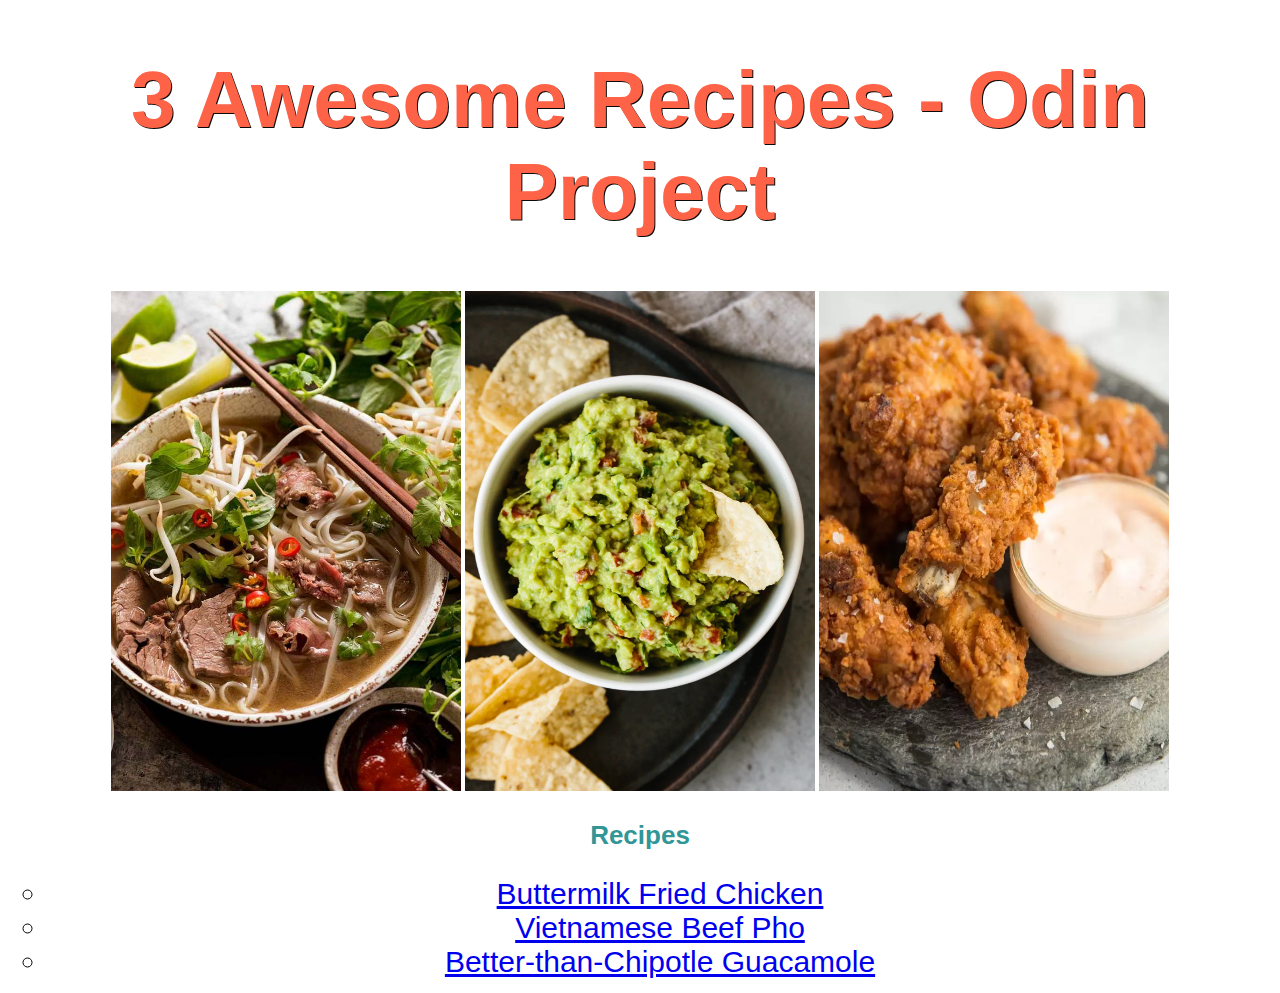
<file: index.html>
<!DOCTYPE HTML>
<html lang="en">
<head>
    <meta charset = "UTF-8">
    <title>Odin Project Recipes</title>
    <link rel="stylesheet" href="styles.css">
</head>
<body>
    <h1 id="maintitle">3 Awesome Recipes - Odin Project</h1>
    <a href=recipes/pho.html><img class="home image" src="images/Beef-Pho_6.jpg" alt="Pho" title="Go to the best pho recipe!"></a>
    <a href=recipes/guacamole.html><img class="home image" src="images/Guacamole-3-2.jpg"  alt="guacamole" title="Go to the best guacamole recipe!"></a>
    <a href=recipes/friedchicken.html><img class="home image" src="images/buttermilk-fried-chicken-2-744x917.jpg"  alt="fried chicken" title="Go to the best fried chicken recipe!"></a>
    <h3>Recipes</h3>
    <ul class="homelist">
        <li><a href="recipes/friedchicken.html">Buttermilk Fried Chicken</a></li>
        <li><a href="recipes/pho.html">Vietnamese Beef Pho</a></li>
        <li><a href="recipes/guacamole.html">Better-than-Chipotle Guacamole</a></li>
    </ul>
</body>
</html>
</file>
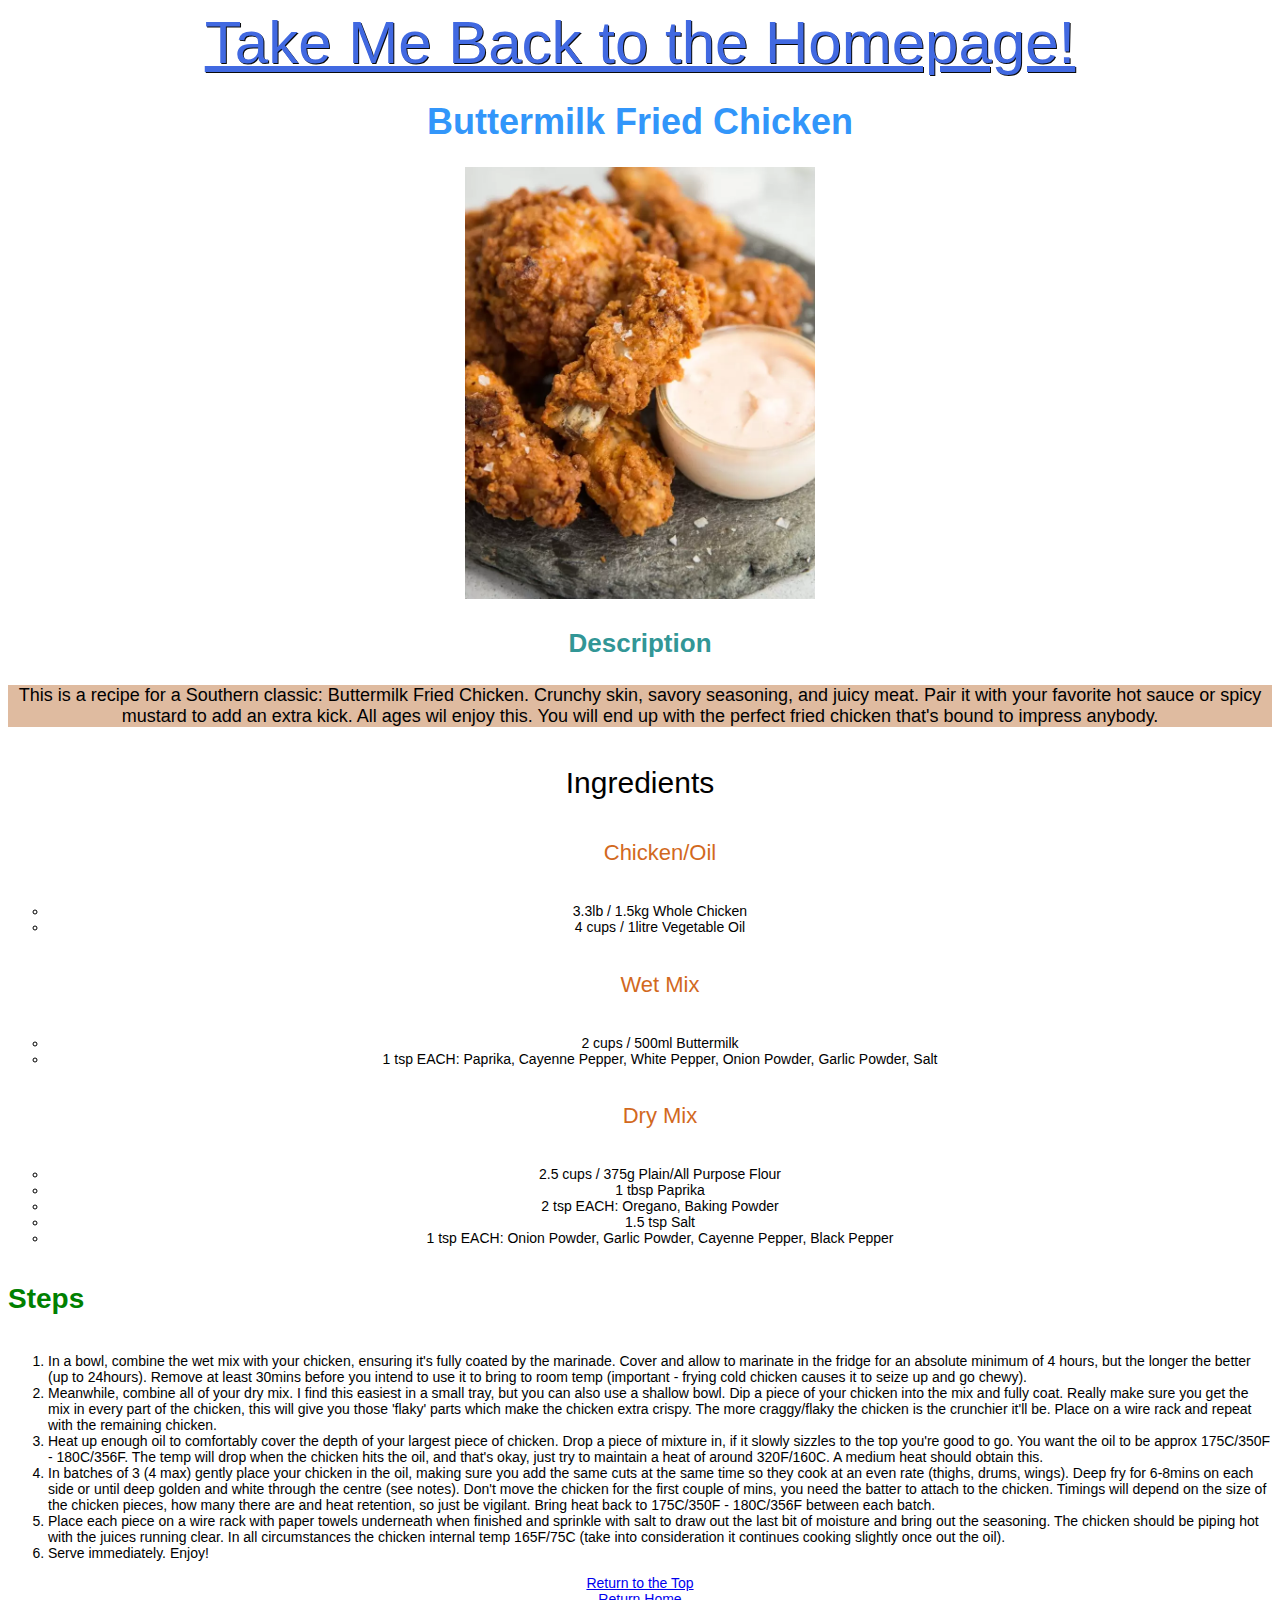
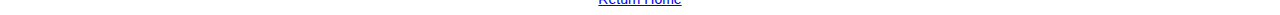
<file: recipes/friedchicken.html>
<!DOCTYPE html>
<html lang="en">
<head>
    <meta charset="UTF-8">
    <meta http-equiv="X-UA-Compatible" content="IE=edge">
    <meta name="viewport" content="width=device-width, initial-scale=1.0">
    <title>Buttermilk Fried Chicken Recipe</title>
    <link rel="stylesheet" href="../styles.css">
</head>
<body>
    <a id="top"></a>
    <a href="../index.html" class="maintitle">Take Me Back to the Homepage!</a>
    <h1>Buttermilk Fried Chicken</h1>
    <img src="../images/buttermilk-fried-chicken-2-744x917.jpg" width = "350" alt="Fried Chicken" title="Buttermilk Fried Chicken">
    <h3>Description</h3>
    <p>This is a recipe for a Southern classic: Buttermilk Fried Chicken. Crunchy skin, savory seasoning, and juicy meat. Pair it with your favorite hot sauce or
        spicy mustard to add an extra kick. All ages wil enjoy this. You will end up with the perfect fried chicken that's bound to impress anybody.
    </p>
    <h4 class="ingredients">Ingredients</h4>
        <ul>
            <h5 class="categories">Chicken/Oil</h5>
            <li>3.3lb / 1.5kg Whole Chicken</li>
            <li>4 cups / 1litre Vegetable Oil</li>
            <h5 class="categories">Wet Mix</h5>
            <li>2 cups / 500ml Buttermilk</li>
            <li>1 tsp <strong>EACH</strong>: Paprika, Cayenne Pepper, White Pepper, Onion Powder, Garlic Powder, Salt</li>
            <h5 class="categories">Dry Mix</h5>
            <li>2.5 cups / 375g Plain/All Purpose Flour</li>
            <li>1 tbsp Paprika</li>
            <li>2 tsp <strong>EACH</strong>: Oregano, Baking Powder</li>
            <li>1.5 tsp Salt</li>
            <li>1 tsp <strong>EACH</strong>: Onion Powder, Garlic Powder, Cayenne Pepper, Black Pepper </li>
        </ul>
    <h4 class="categories">Steps</h4>
        <ol class="steps">
            <li>In a bowl, combine the wet mix with your chicken, ensuring it's fully coated by the marinade. Cover and allow to marinate in the fridge for an absolute minimum of 4 hours, but the longer the better (up to 24hours). Remove at least 30mins before you intend to use it to bring to room temp (important - frying cold chicken causes it to seize up and go chewy).</li>
            <li>Meanwhile, combine all of your dry mix. I find this easiest in a small tray, but you can also use a shallow bowl. Dip a piece of your chicken into the mix and fully coat. Really make sure you get the mix in every part of the chicken, this will give you those 'flaky' parts which make the chicken extra crispy. The more craggy/flaky the chicken is the crunchier it'll be. Place on a wire rack and repeat with the remaining chicken.</li>
            <li>Heat up enough oil to comfortably cover the depth of your largest piece of chicken. Drop a piece of mixture in, if it slowly sizzles to the top you're good to go. You want the oil to be approx 175C/350F - 180C/356F. The temp will drop when the chicken hits the oil, and that's okay, just try to maintain a heat of around 320F/160C. A medium heat should obtain this.</li>
            <li>In batches of 3 (4 max) gently place your chicken in the oil, making sure you add the same cuts at the same time so they cook at an even rate (thighs, drums, wings). Deep fry for 6-8mins on each side or until deep golden and white through the centre (see notes). Don't move the chicken for the first couple of mins, you need the batter to attach to the chicken. Timings will depend on the size of the chicken pieces, how many there are and heat retention, so just be vigilant. Bring heat back to 175C/350F - 180C/356F between each batch.</li>
            <li>Place each piece on a wire rack with paper towels underneath when finished and sprinkle with salt to draw out the last bit of moisture and bring out the seasoning. The chicken should be piping hot with the juices running clear. In all circumstances the chicken internal temp 165F/75C (take into consideration it continues cooking slightly once out the oil).</li>
            <li>Serve immediately. Enjoy!</li>
        </ol>
        <!--Recipe taken from https://www.dontgobaconmyheart.co.uk/buttermilk-fried-chicken/-->
    <a href="#top">Return to the Top</a><br>
    <a href="../index.html">Return Home</a>
</body>
</html>
</file>
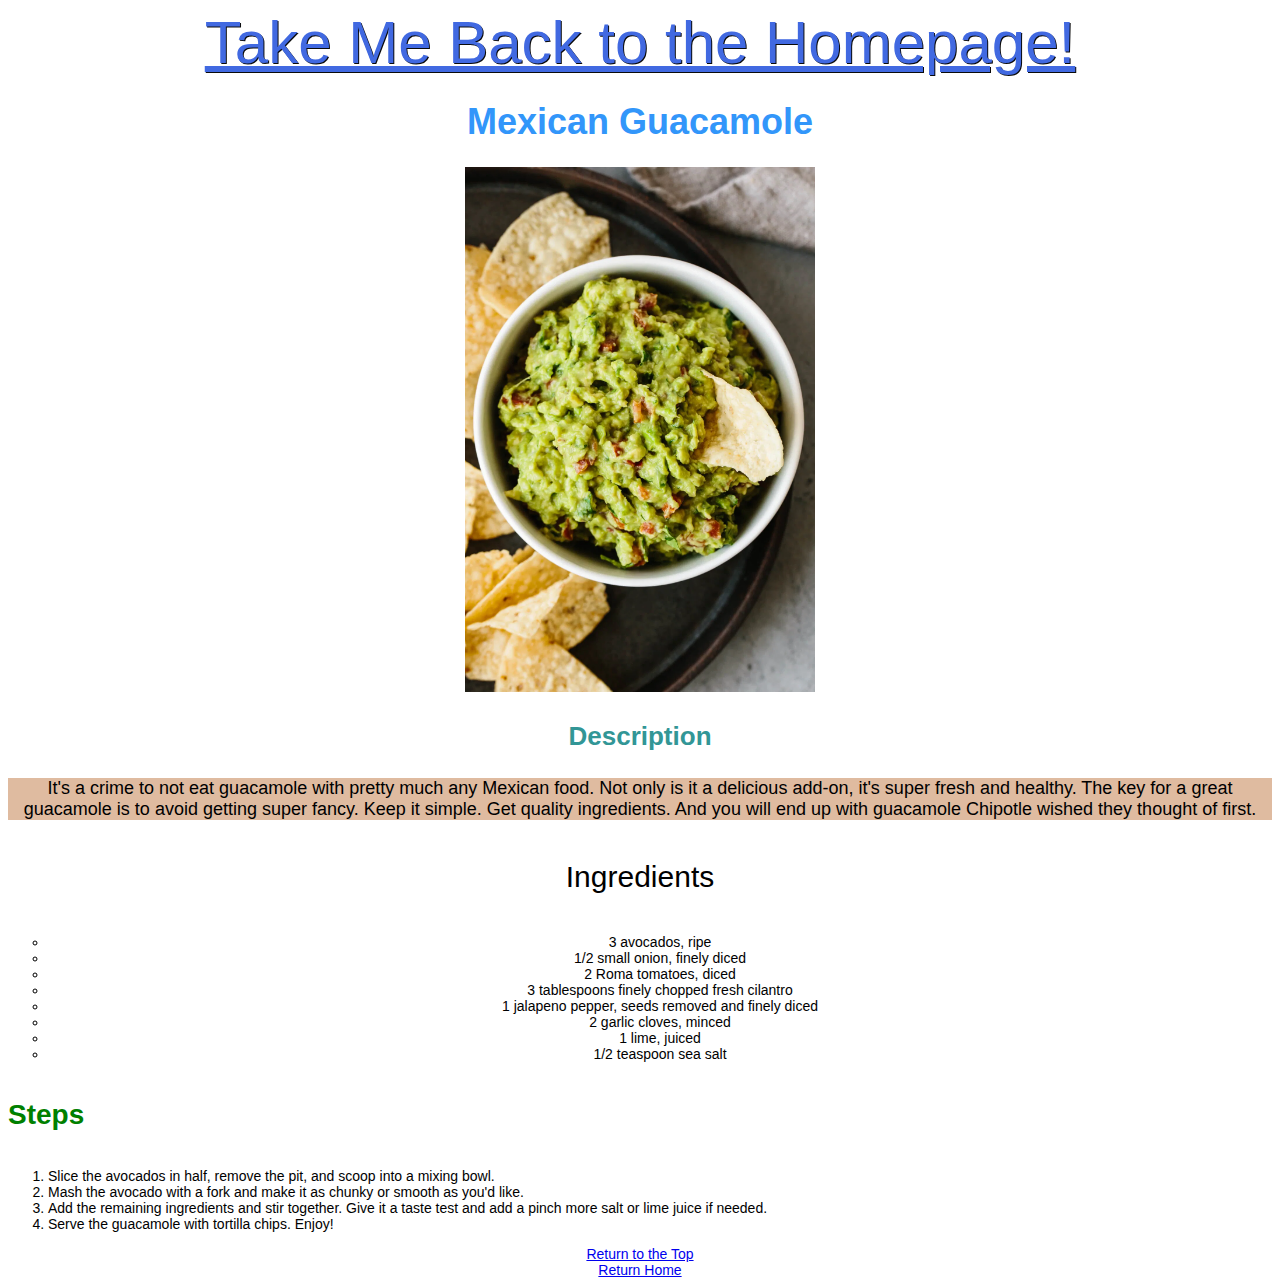
<file: recipes/guacamole.html>
<!DOCTYPE html>
<html lang="en">
<head>
    <meta charset="UTF-8">
    <meta http-equiv="X-UA-Compatible" content="IE=edge">
    <meta name="viewport" content="width=device-width, initial-scale=1.0">
    <title>Mexican Guacamole Recipe</title>
    <link rel="stylesheet" href="../styles.css">
    <!--Recipe and images taken from https://downshiftology.com/recipes/best-ever-guacamole/-->
</head>
<body>
    <a id="top"></a>
    <a href="../index.html" class="maintitle">Take Me Back to the Homepage!</a>
    <h1>Mexican Guacamole</h1>
    <img src="../images/Guacamole-3-2.jpg" width=350 alt="Guacamole" title="Classic Guacamole">
    <h3>Description</h3>
    <p>It's a crime to not eat guacamole with pretty much any Mexican food. Not only is it a delicious add-on, it's super fresh and healthy. The key for a great guacamole is to avoid getting super fancy. Keep it simple. Get quality ingredients. And you will end up with guacamole Chipotle wished they thought of first.</p>
    <h4 class="ingredients">Ingredients</h4>
    <ul>
        <li>3 avocados, ripe</li>
        <li>1/2 small onion, finely diced</li>
        <li>2 Roma tomatoes, diced</li>
        <li>3 tablespoons finely chopped fresh cilantro</li>
        <li>1 jalapeno pepper, seeds removed and finely diced</li>
        <li>2 garlic cloves, minced</li>
        <li>1 lime, juiced</li>
        <li>1/2 teaspoon sea salt</li>
    </ul>
    <h4 class="categories">Steps</h4>
    <ol class="steps">
        <li>Slice the avocados in half, remove the pit, and scoop into a mixing bowl. </li>
        <li>Mash the avocado with a fork and make it as chunky or smooth as you'd like.</li>
        <li>Add the remaining ingredients and stir together. Give it a taste test and add a pinch more salt or lime juice if needed.</li>
        <li>Serve the guacamole with tortilla chips. Enjoy!</li>
    </ol>
    <a href="#top">Return to the Top</a><br>
    <a href="../index.html">Return Home</a>
</body>
</html>
</file>
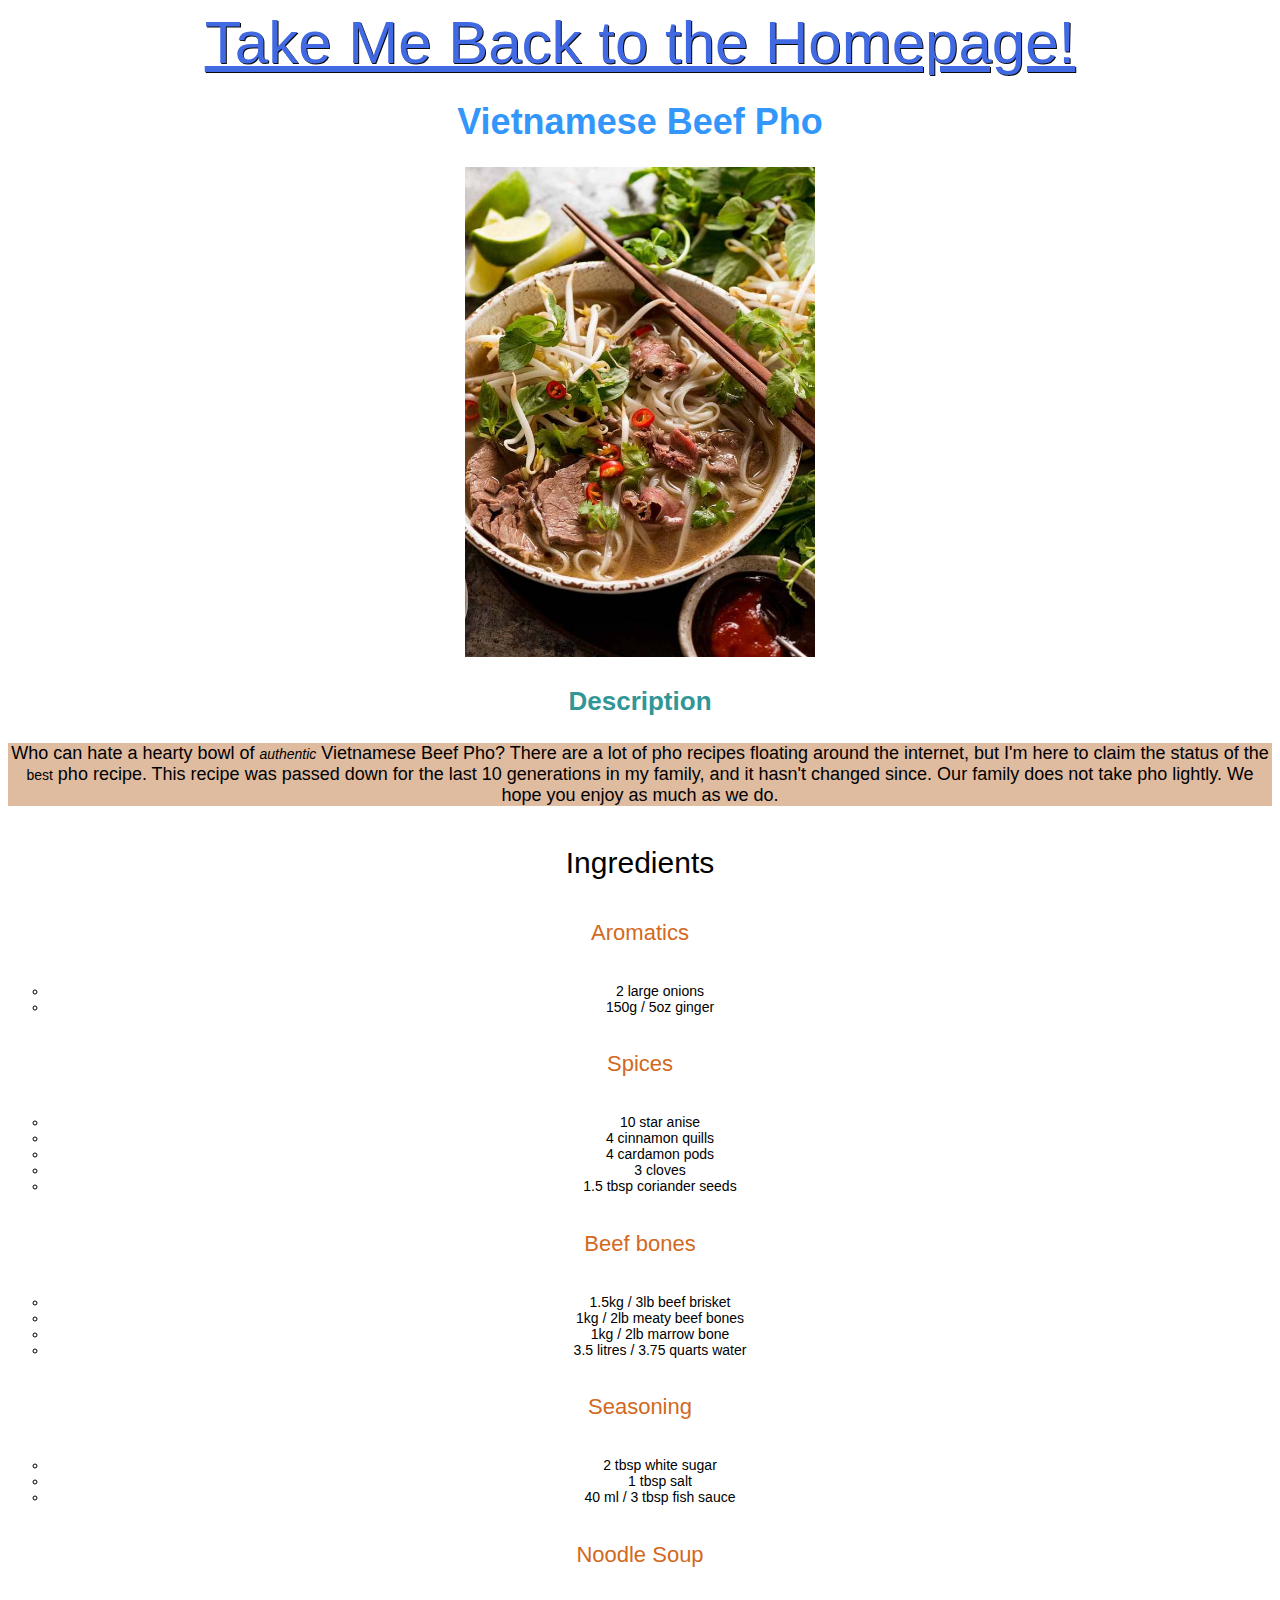
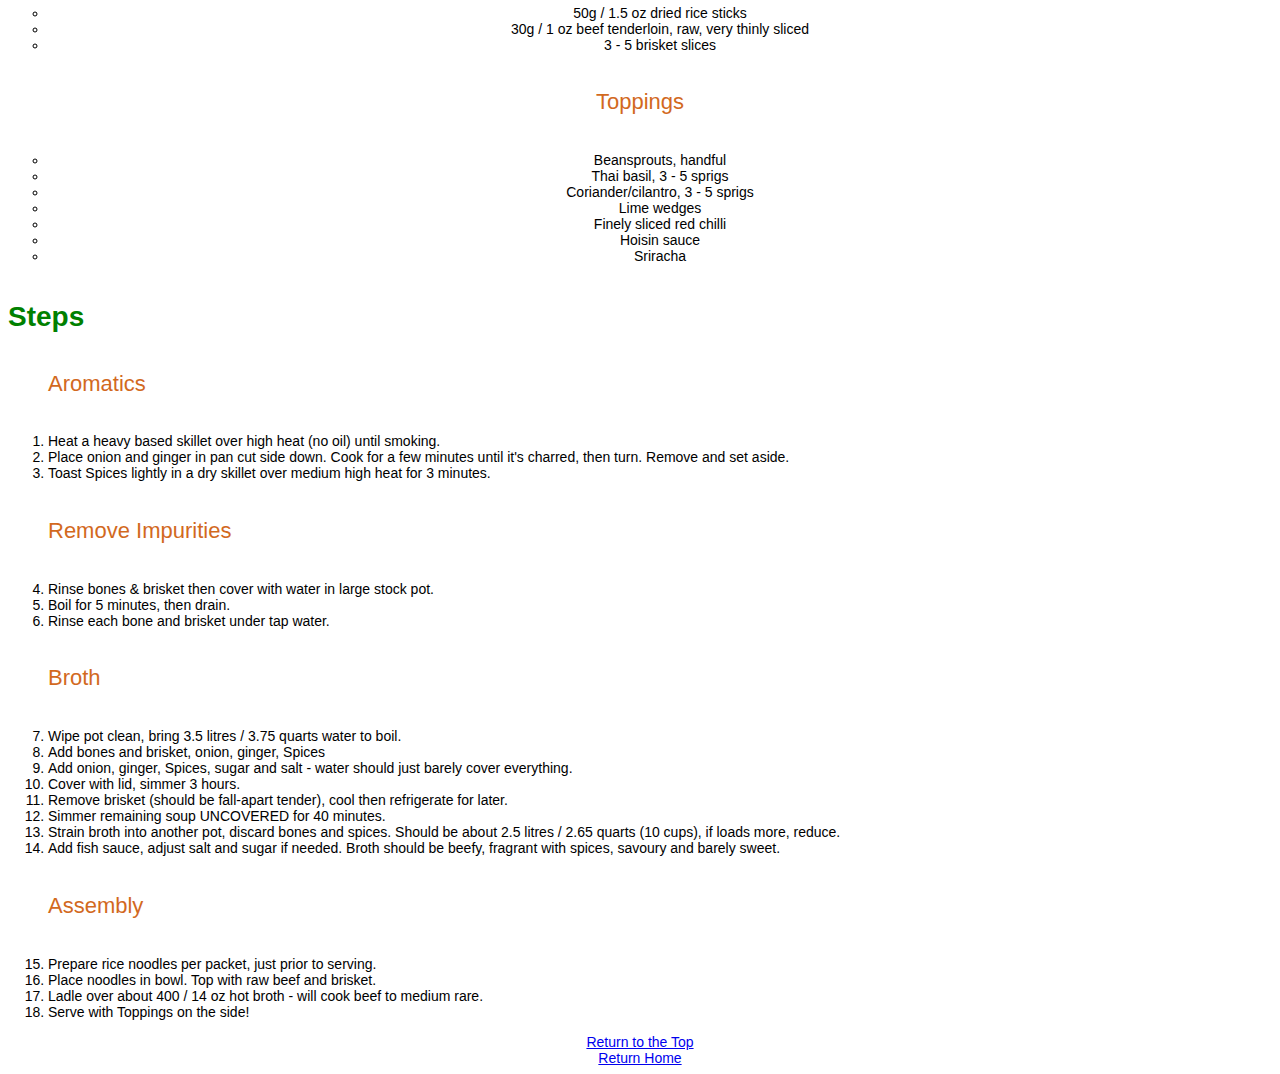
<file: recipes/pho.html>
<!DOCTYPE html>
<html lang="en">
<head>
    <meta charset="UTF-8">
    <meta http-equiv="X-UA-Compatible" content="IE=edge">
    <meta name="viewport" content="width=device-width, initial-scale=1.0">
    <title>Vietnamese Beef Pho Recipe</title>
    <link rel="stylesheet" href="../styles.css">
</head>
<body>
    <a id="top"></a>
    <a href="../index.html" class="maintitle">Take Me Back to the Homepage!</a>
    <h1>Vietnamese Beef Pho</h1>
    <img src="../images/Beef-Pho_6.jpg" width=350 alt="Beef Pho" title="Vietnamese Beef Pho">
    <h3>Description</h3>
    <p>Who can hate a hearty bowl of <em>authentic</em> Vietnamese Beef Pho? There are a lot of pho recipes floating around the internet, but I'm here to claim the status of the <strong>best</strong> pho recipe. This recipe was passed down for the last 10 generations in my family, and it hasn't changed since. Our family does not take pho lightly. We hope you enjoy as much as we do.</p>
    <h4 class="ingredients">Ingredients</h4>
        <h5 class="categories">Aromatics</h5>
            <ul>
                <li>2 large onions</li>
                <li>150g / 5oz ginger</li>
            </ul>
        <h5 class="categories">Spices</h5>
            <ul>
                <li>10 star anise</li>
                <li>4 cinnamon quills</li>
                <li>4 cardamon pods</li>
                <li>3 cloves</li>
                <li>1.5 tbsp coriander seeds</li>
            </ul>
        <h5 class="categories">Beef bones</h5>
            <ul>
                <li>1.5kg / 3lb beef brisket</li>
                <li>1kg / 2lb meaty beef bones</li>
                <li>1kg / 2lb marrow bone</li>
                <li>3.5 litres / 3.75 quarts water</li>
            </ul>
        <h5 class="categories">Seasoning</h5>
            <ul>
                <li>2 tbsp white sugar</li>
                <li>1 tbsp salt</li>
                <li>40 ml / 3 tbsp fish sauce</li>
            </ul>
        <h5 class="categories">Noodle Soup</h5>
            <ul>
                <li>50g / 1.5 oz dried rice sticks</li>
                <li>30g / 1 oz beef tenderloin, raw, very thinly sliced</li>
                <li>3 - 5 brisket slices</li>
            </ul> 
        <h5 class="categories">Toppings</h5>
            <ul>
                <li>Beansprouts, handful</li>
                <li>Thai basil, 3 - 5 sprigs</li>
                <li>Coriander/cilantro, 3 - 5 sprigs</li>
                <li>Lime wedges</li>
                <li>Finely sliced red chilli</li>
                <li>Hoisin sauce</li>
                <li>Sriracha</li>
            </ul>
    <h4 class="categories">Steps</h4>
    <ol class="steps">
        <h5 class="categories">Aromatics</h5>    
            <li>Heat a heavy based skillet over high heat (no oil) until smoking.</li>
            <li>Place onion and ginger in pan cut side down. Cook for a few minutes until it's charred, then turn. Remove and set aside.</li>
            <li>Toast Spices lightly in a dry skillet over medium high heat for 3 minutes. </li>
        <h5 class="categories">Remove Impurities</h5>
            <li>Rinse bones & brisket then cover with water in large stock pot.</li>
            <li>Boil for 5 minutes, then drain.</li>
            <li>Rinse each bone and brisket under tap water.</li>
        <h5 class="categories">Broth</h5>
            <li>Wipe pot clean, bring 3.5 litres / 3.75 quarts water to boil.</li>
            <li>Add bones and brisket, onion, ginger, Spices</li>
            <li>Add onion, ginger, Spices, sugar and salt - water should just barely cover everything.</li>
            <li>Cover with lid, simmer 3 hours.</li>
            <li>Remove brisket (should be fall-apart tender), cool then refrigerate for later.</li>
            <li>Simmer remaining soup UNCOVERED for 40 minutes.</li>
            <li>Strain broth into another pot, discard bones and spices. Should be about 2.5 litres / 2.65 quarts (10 cups), if loads more, reduce.</li>
            <li>Add fish sauce, adjust salt and sugar if needed. Broth should be beefy, fragrant with spices, savoury and barely sweet.</li>
        <h5 class="categories">Assembly</h5>
            <li>Prepare rice noodles per packet, just prior to serving.</li>
            <li>Place noodles in bowl. Top with raw beef and brisket.</li>
            <li>Ladle over about 400 / 14 oz hot broth - will cook beef to medium rare.</li>
            <li>Serve with Toppings on the side!</li>
    </ol>
    <a href="#top">Return to the Top</a><br>
    <a href="../index.html">Return Home</a>
        <!--Recipe taken from https://www.recipetineats.com/vietnamese-pho-recipe/-->
</body>
</html>
</file>
<file: styles.css>
* {
    font-family:Verdana, Geneva, Tahoma, sans-serif;
    font-size:14px;
    font-weight:normal;
    text-align:center;
}

h1 {
    font-size:36px;
    font-weight:700;
    color:rgba(50,150,250,1);
}

h3 {
    font-size:26px;
    font-weight:600;
    color: rgba(50,150,150,1);
}

p {
    background-color: rgb(220,180,150, 0.9);
    font-size:18px;
}

.categories {
    color:chocolate;
    font-size:22px;
}

h4.categories {
    text-align:left;
    color:green;
    font-size:28px;
    font-weight:700;
}
.steps li, .steps .categories {
    text-align:left;
}

ul li{
    list-style-type:circle;
}

.image.home {
    width:350px;
    height:500px; 
    padding:0px,100px,0px,100px;
}

.homelist *{
    font-size:30px;
}

.ingredients {
    font-size:30px;
}

.maintitle, #maintitle {
    font-size:60px;
    font-family:-apple-system, BlinkMacSystemFont, 'Segoe UI', Roboto, Oxygen, Ubuntu, Cantarell, 'Open Sans', 'Helvetica Neue', sans-serif;
    text-shadow:1px 1px rgb(10,10,10);
}
.maintitle {
    color:royalblue;

}

#maintitle {
    color:tomato;
    font-size: 80px;
}
</file>
